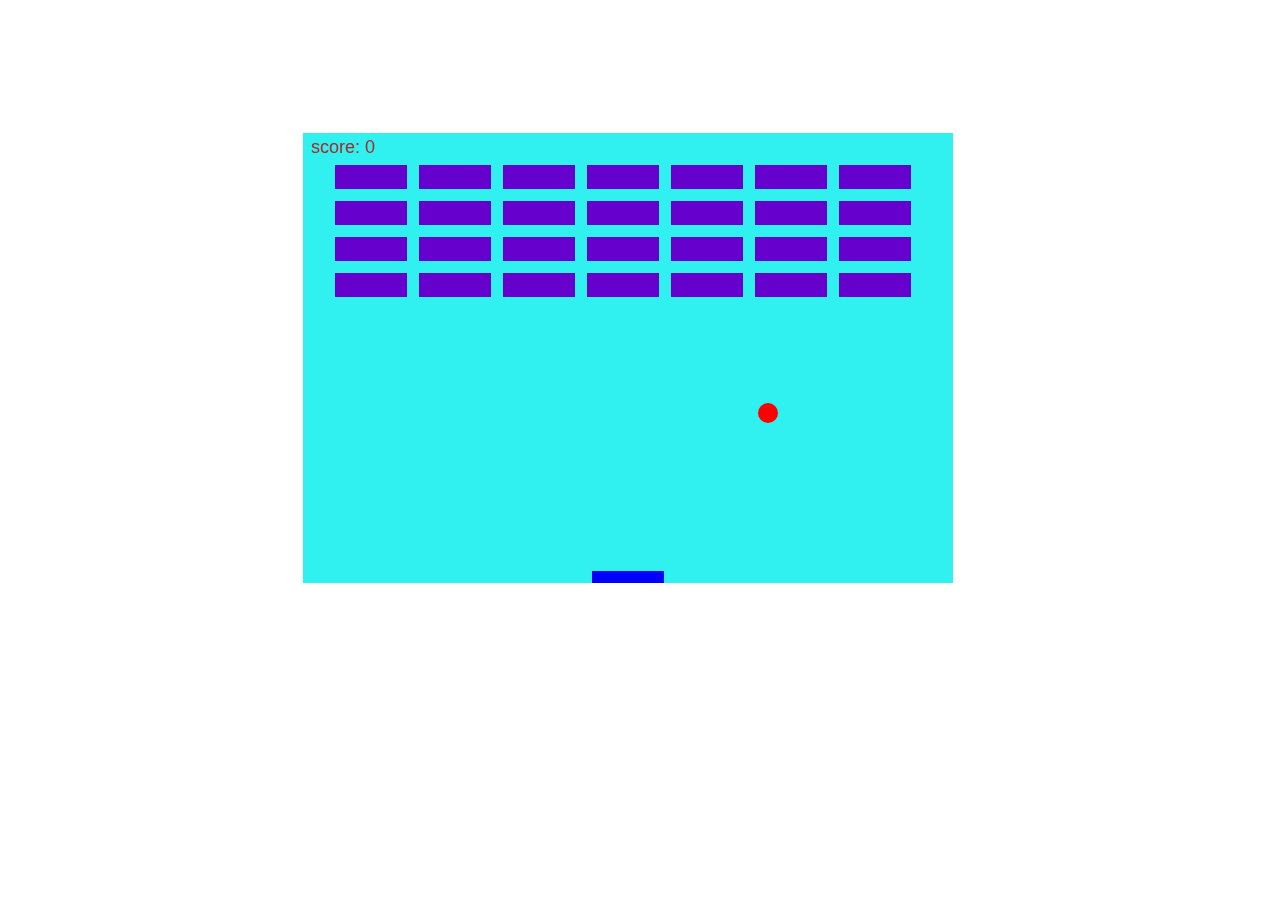
<file: 2D Canvas Game/index.html>
<!DOCTYPE html>
<html lang="en">

<head>
  <meta charset="UTF-8">
  <meta name="viewport" content="width=device-width, initial-scale=1.0">
  <meta http-equiv="X-UA-Compatible" content="ie=edge">
  <link rel="stylesheet" href="style.css">
  <title>2D Brick Breaker</title>
</head>

<body>
  <canvas id="mycanvas" width="650" height="450">
    I'm sorry your browser version does not support canvas <!--Fallback Content-->
  </canvas>

  <script src="app.js"></script>
</body>

</html>
</file>
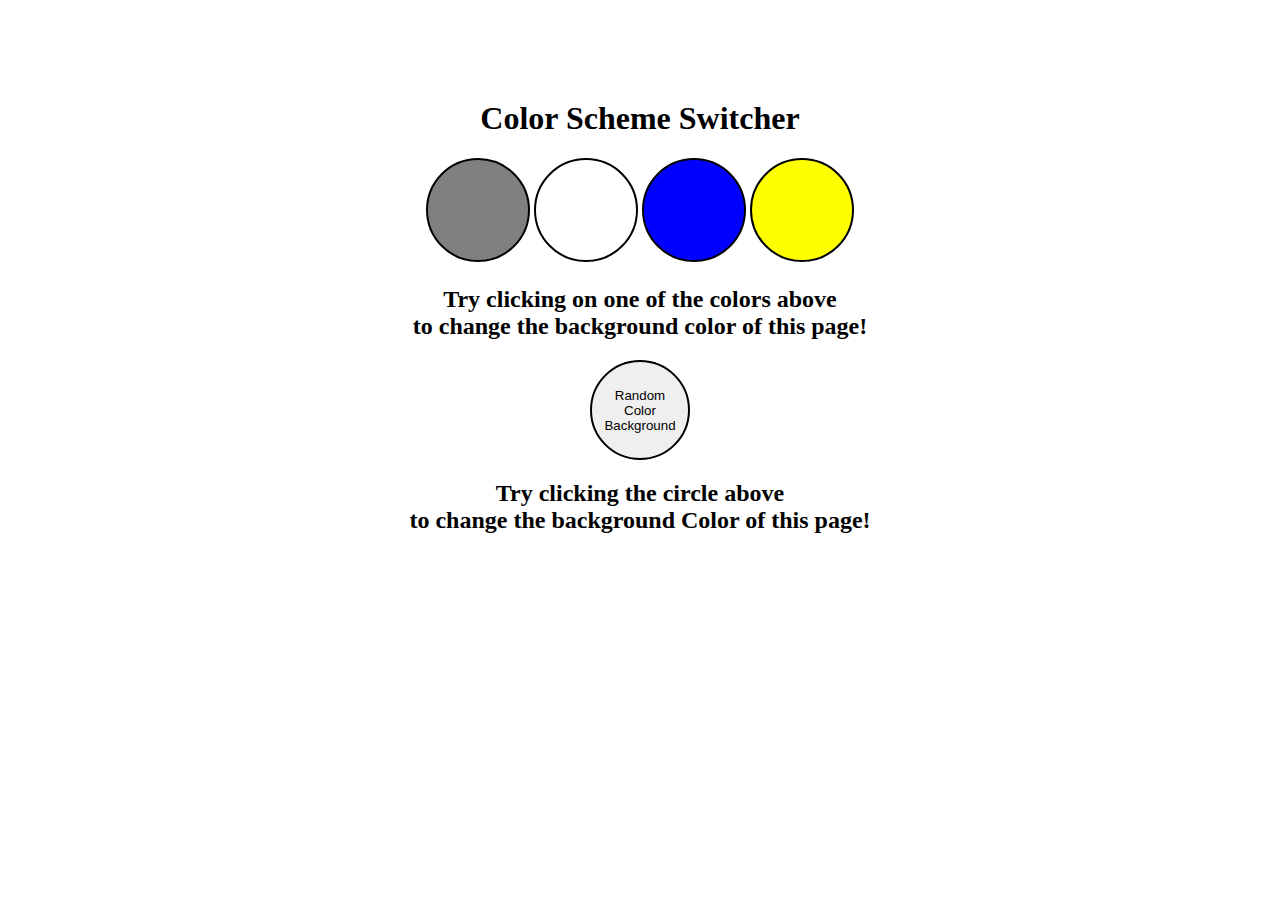
<file: Background Color Switcher/index.html>
<!DOCTYPE html>
<html lang="en">

<head>
  <meta charset="UTF-8">
  <meta name="viewport" content="width=device-width, initial-scale=1.0">
  <meta http-equiv="X-UA-Compatible" content="ie=edge">
  <link rel="stylesheet" href="style.css">
  <title>JavaScript Background Color Switcher</title>
</head>

<body>
  <div class="canvas">
    <h1>Color Scheme Switcher</h1>
    <span class="button" id="grey"></span>
    <span class="button" id="white"></span>
    <span class="button" id="blue"></span>
    <span class="button" id="yellow"></span>

    <h2>Try clicking on one of the colors above <span>to change the background color of this page!</span></h2>

    <button class="button" id="random" onclick="randomColor()">Random Color Background</button>

    <h2>Try clicking the circle above <span>to change the background Color of this page!</span></h2>

  </div>
  <script src="script.js"></script>
</body>

</html>
</file>
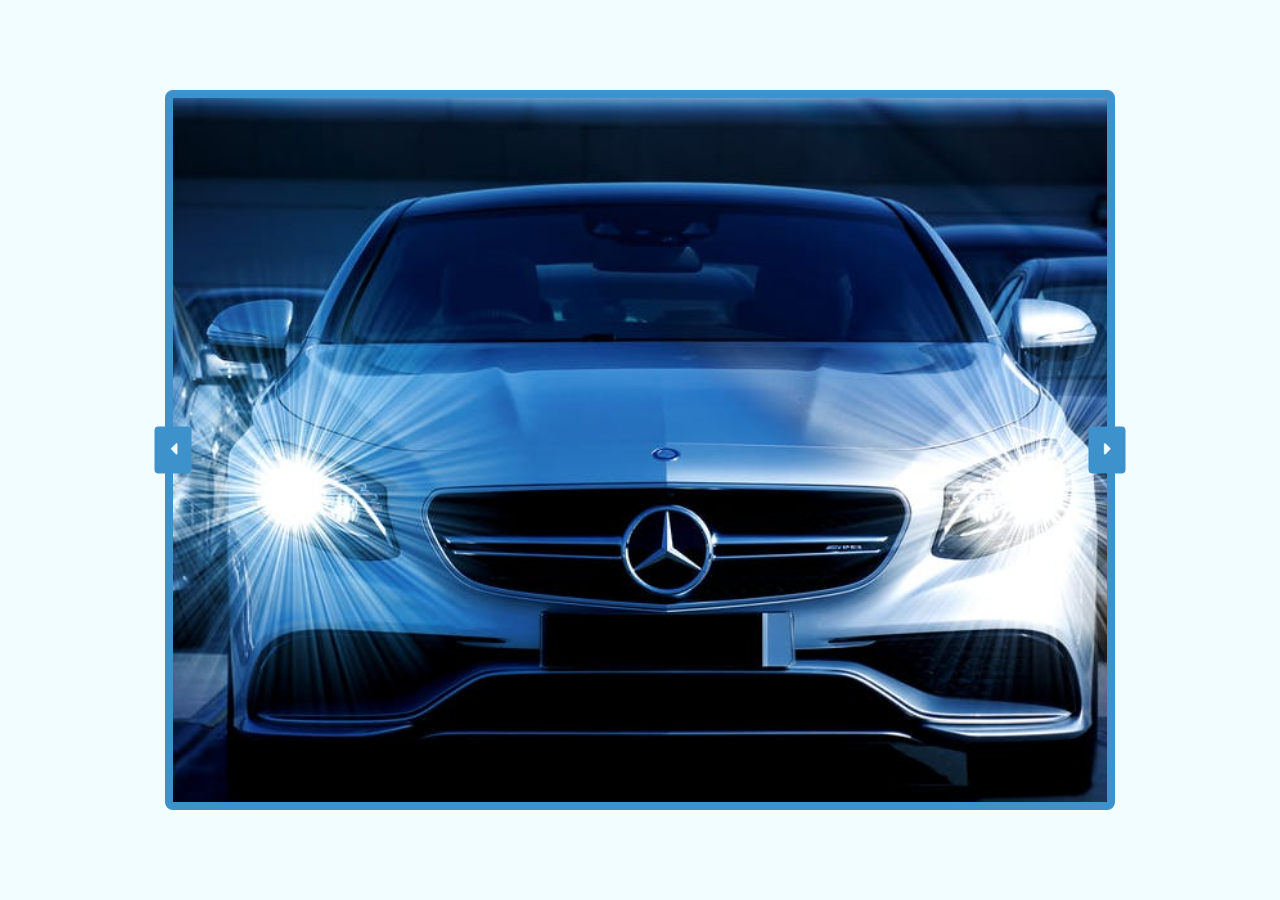
<file: Background Image Slider Project/index.html>
<!DOCTYPE html>
<html lang="en">

<head>
 <meta charset="UTF-8">
 <meta name="viewport" content="width=device-width, initial-scale=1.0">
 <meta http-equiv="X-UA-Compatible" content="ie=edge">
 <!-- bootstrap css -->
 <link rel="stylesheet" href="css/bootstrap.min.css">
 <!-- main css -->
 <link rel="stylesheet" href="css/main.css">
 <!-- google fonts -->
 <link href="https://fonts.googleapis.com/css?family=Courgette" rel="stylesheet">

 <!-- font awesome -->
 <link rel="stylesheet" href="css/all.css">
 <title>Background Image Project</title>
 <style>
 </style>
</head>

<body>


 <div class="container">
  <div class="row max-height align-items-center">
   <div class="col-9 col-md-10 mx-auto img-container">
    <a class="btn btn-left"><i class="fas fa-caret-left"></i></a>
    <a class="btn btn-right"><i class="fas fa-caret-right"></i></a>
   </div>
  </div>
 </div>





 <!-- jquery -->
 <script src="js/jquery-3.3.1.min.js"></script>
 <!-- bootstrap js -->
 <script src="js/bootstrap.bundle.min.js"></script>
 <!-- script js -->
 <script src="js/app.js"></script>
</body>

</html>
</file>
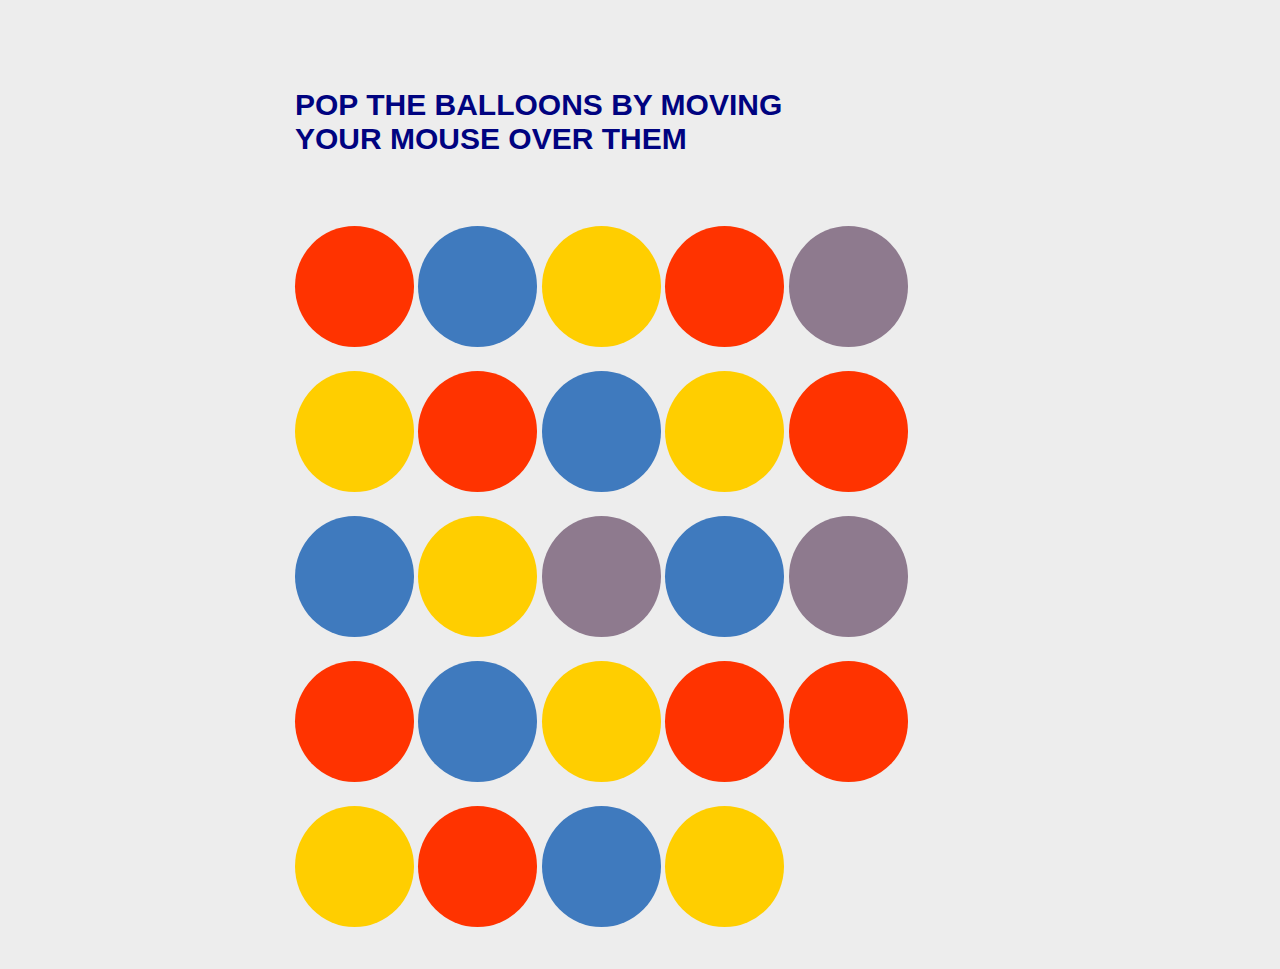
<file: Balloon Popping Game/index.html>
<!DOCTYPE html>
<html lang="en">
<head>
    <meta charset="UTF-8">
    <meta name="viewport" content="width=device-width, initial-scale=1.0">
    <meta http-equiv="X-UA-Compatible" content="ie=edge">
    <link rel="stylesheet" href="style.css">
    <title>Pop the Ballons</title>
</head>
<body>
    <div class="wrapper">
        <h1>Pop the balloons by moving</br>your mouse over them</h1>
        <div id="yay-no-balloons"><span class="blue">Wow!</span> All balloons popped!</div>
        <div id="balloon-gallery">
            <div class="balloon"></div>
            <div class="balloon"></div>
            <div class="balloon"></div>
            <div class="balloon"></div>
            <div class="balloon"></div>
            <div class="balloon"></div>
            <div class="balloon"></div>
            <div class="balloon"></div>
            <div class="balloon"></div>
            <div class="balloon"></div>
            <div class="balloon"></div>
            <div class="balloon"></div>
            <div class="balloon"></div>
            <div class="balloon"></div>
            <div class="balloon"></div>
            <div class="balloon"></div>
            <div class="balloon"></div>
            <div class="balloon"></div>
            <div class="balloon"></div>
            <div class="balloon"></div>
            <div class="balloon"></div>
            <div class="balloon"></div>
            <div class="balloon"></div>
            <div class="balloon"></div>
        </div>

    </div>
    <script src="app.js"></script>
</body>
</html>
</file>
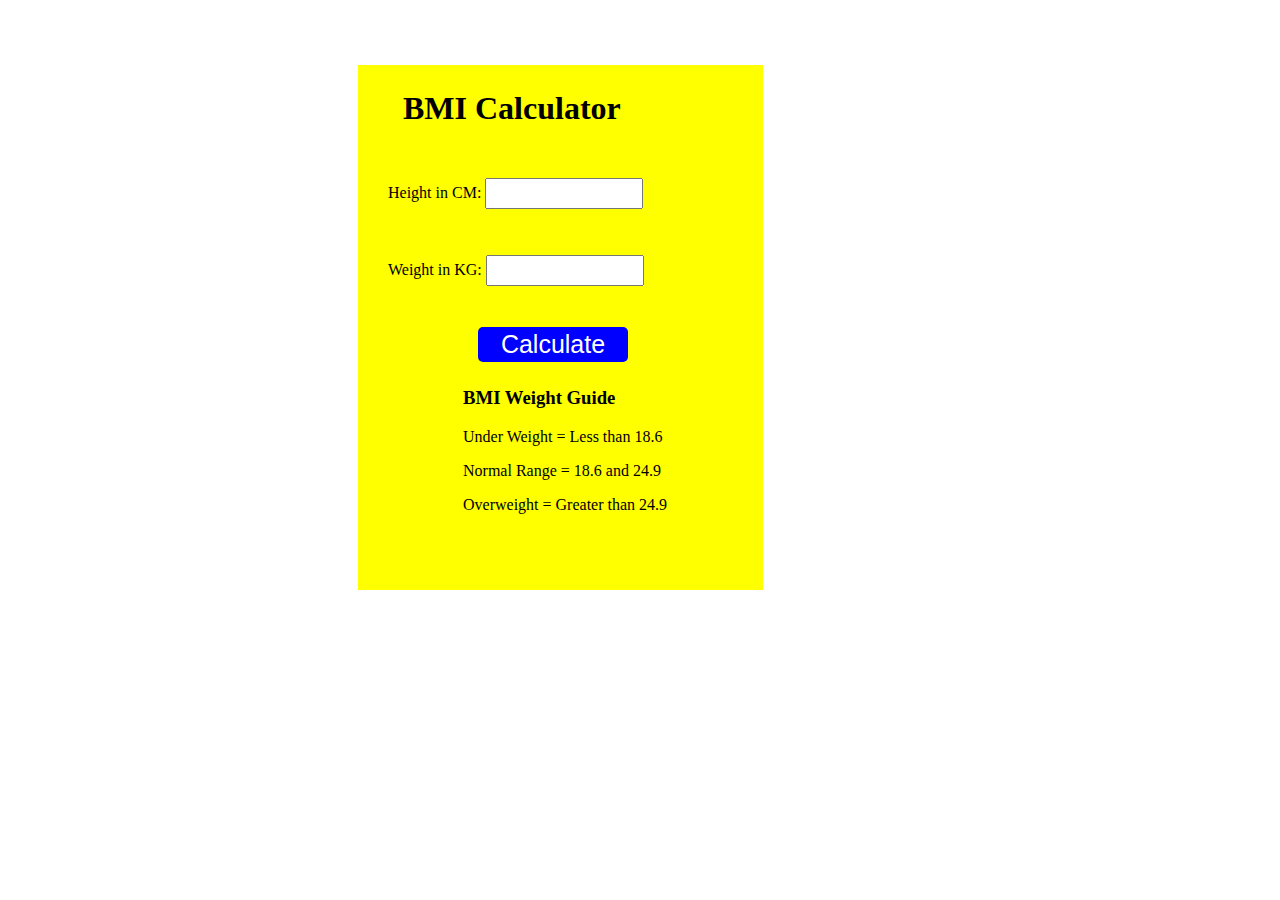
<file: BMI Calculator/index.html>
<!DOCTYPE html>
<html lang="en">
<head>
    <meta charset="UTF-8">
    <meta name="viewport" content="width=device-width, initial-scale=1.0">
    <meta http-equiv="X-UA-Compatible" content="ie=edge">
    <link rel="stylesheet" href="style.css">
    <title>BMI Calculator</title>
</head>
<body>
    <div class="container">
    <h1>BMI Calculator</h1>
    <form>
    <p><label>Height in CM: </label><input type="text" id="height"></p>
    <p><label>Weight in KG: </label><input type="text" id="weight"></p>
    <button>Calculate</button>
    <div id="results"></div>
    <div id="weight-guide">
    <h3>BMI Weight Guide</h3>
    <p>Under Weight = Less than 18.6</p>
    <p>Normal Range = 18.6 and 24.9</p>
    <p>Overweight = Greater than 24.9</p>
    </div>
    </form>
    </div>
</body>
<script src="script.js"></script>
</html>
</file>
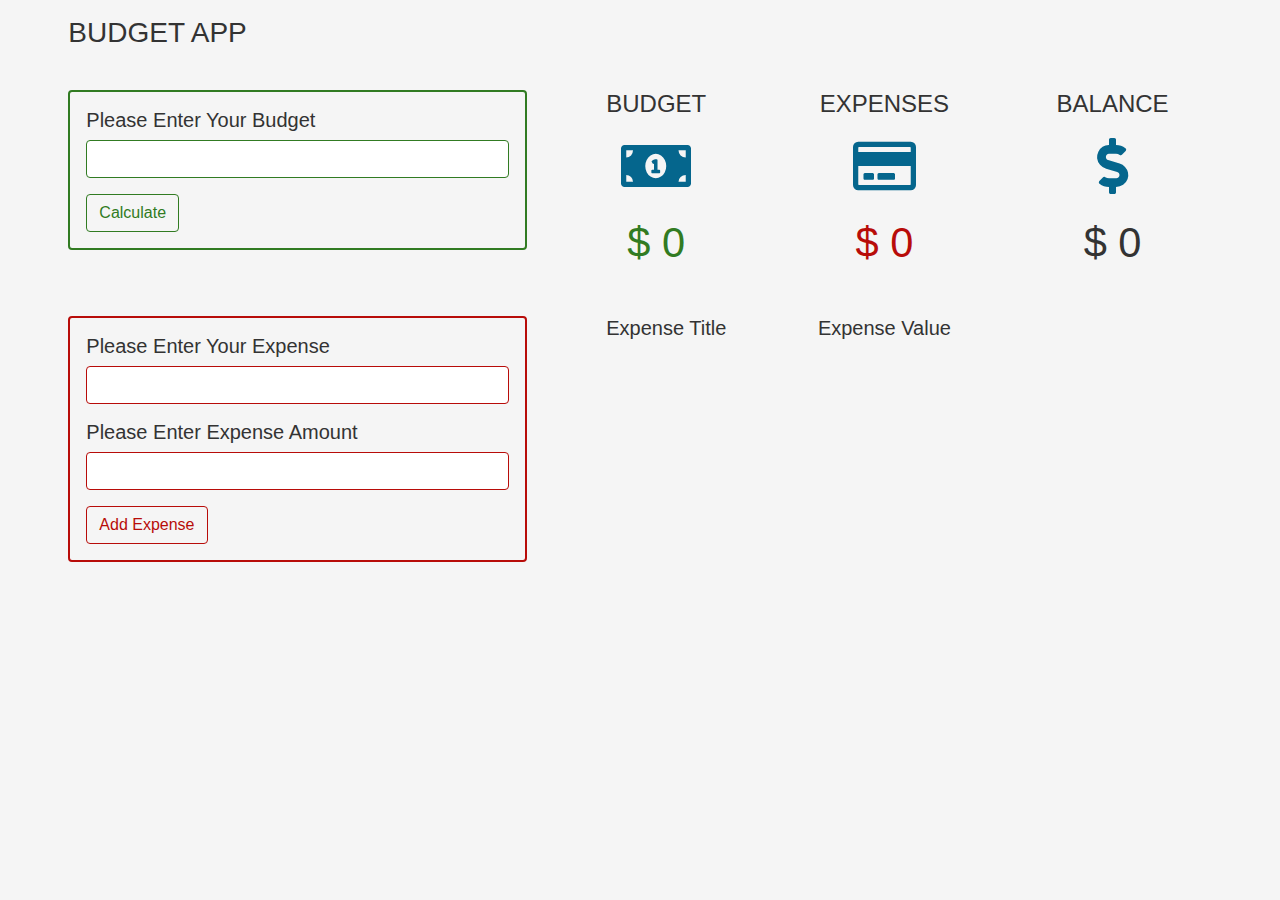
<file: Budget OOP Project/index.html>
<!DOCTYPE html>
<html lang="en">

<head>
 <meta charset="UTF-8">
 <meta name="viewport" content="width=device-width, initial-scale=1.0">
 <meta http-equiv="X-UA-Compatible" content="ie=edge">
 <!-- bootstrap css -->
 <link rel="stylesheet" href="./css/bootstrap.min.css">
 <!-- main css -->
 <link rel="stylesheet" href="./css/main.css">
 <!-- google fonts -->
 <link href="https://fonts.googleapis.com/css?family=Courgette" rel="stylesheet">

 <!-- font awesome -->
 <link rel="stylesheet" href="./css/all.css">
 <title>budget app</title>
 <style>
 </style>
</head>

<body>
 <div class="container-fluid">
  <div class="row">
   <div class="col-11 mx-auto pt-3">
    <!-- title -->
    <h3 class="text-uppercase mb-4">budget app</h3>
    <div class="row">
     <div class="col-md-5 my-3">
      <!-- budget feedback -->
      <div class="budget-feedback alert alert-danger text-capitalize">budget feedback</div>
      <!-- budget form -->
      <form id="budget-form" class=" budget-form">
       <h5 class="text-capitalize">please enter your budget</h5>
       <div class="form-group">
        <input type="number" class="form-control budget-input" id="budget-input">
       </div>
       <!-- submit button -->
       <button type="submit" class="btn text-capitalize budget-submit" id="budget-submit">calculate</button>
      </form>
     </div>
     <div class="col-md-7">
      <!-- app info -->
      <div class="row my-3">
       <div class="col-4 text-center mb-2">
        <h6 class="text-uppercase info-title">budget</h6>
        <span class="budget-icon"><i class="fas fa-money-bill-alt"></i></span>
        <h4 class="text-uppercase mt-2 budget" id="budget"><span>$ </span><span id="budget-amount">0</span></h4>
       </div>
       <div class="col-4 text-center">
        <h6 class="text-uppercase info-title">expenses</h6>
        <span class="expense-icon"><i class="far fa-credit-card"></i></span>
        <h4 class="text-uppercase mt-2 expense" id="expense"><span>$ </span><span id="expense-amount">0</span></h4>
       </div>
       <div class="col-4 text-center">
        <h6 class="text-uppercase info-title">balance</h6>
        <span class="balance-icon"><i class="fas fa-dollar-sign"></i></span>
        <h4 class="text-uppercase mt-2 balance" id="balance"> <span>$ </span><span id="balance-amount">0</span></h4>
       </div>
      </div>
     </div>
    </div>

    <div class="row">
     <div class="col-md-5 my-3">
      <!-- expense feedback -->
      <div class="expense-feedback alert alert-danger text-capitalize">expense feedback</div>
      <!-- expense form -->
      <form id="expense-form" class=" expense-form">
       <h5 class="text-capitalize">please enter your expense</h5>
       <div class="form-group">
        <input type="text" class="form-control expense-input" id="expense-input">
       </div>
       <h5 class="text-capitalize">please enter expense amount</h5>
       <div class="form-group">
        <input type="number" class="form-control expense-input" id="amount-input">
       </div>
       <!-- submit button -->
       <button type="submit" class="btn text-capitalize expense-submit" id="expense-submit">add expense</button>
      </form>
     </div>
     <div class="col-md-7 my-3">
      <!-- expense list -->
      <div class="expense-list" id="expense-list">

       <div class="expense-list__info d-flex justify-content-between text-capitalize">
        <h5 class="list-item">expense title</h5>
        <h5 class="list-item">expense value</h5>
        <h5 class="list-item"></h5>
       </div>
       <!-- single expense -->

       <!-- <div class="expense">
        <div class="expense-item d-flex justify-content-between align-items-baseline">

         <h6 class="expense-title mb-0 text-uppercase list-item">- title</h6>
         <h5 class="expense-amount mb-0 list-item">amount</h5>

         <div class="expense-icons list-item">

          <a href="#" class="edit-icon mx-2" data-id="${expense.id}">
           <i class="fas fa-edit"></i>
          </a>
          <a href="#" class="delete-icon" data-id="${expense.id}">
           <i class="fas fa-trash"></i>
          </a>
         </div>
        </div>

       </div> -->

       <!-- end of single expense -->

      </div>
     </div>
    </div>




   </div>
  </div>
 </div>




 <!-- jquery -->
 <script src="./js/jquery-3.3.1.min.js"></script>
 <!-- bootstrap js -->
 <script src="./js/bootstrap.bundle.min.js"></script>
 <!-- script js -->
 <script src="./js/app.js"></script>
</body>

</html>
</file>
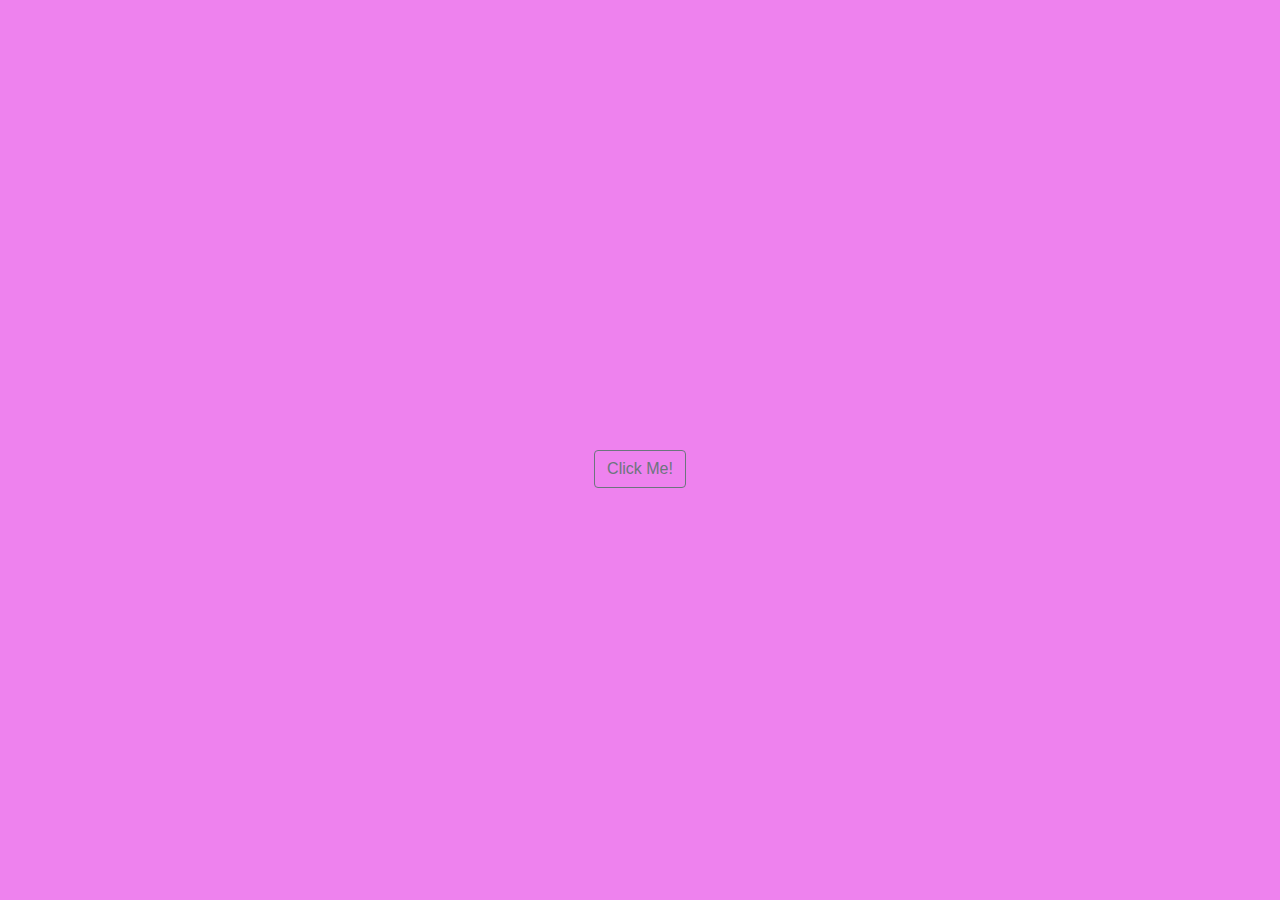
<file: Change_Color_Background/index.html>
<!DOCTYPE html>
<html lang="en">
<head>
    <meta charset="UTF-8">
    <meta name="viewport" content="width=device-width, initial-scale=1.0">
    <meta http-equiv="X-UA-Compatible" content="ie=edge">
    <title>Document</title>
    <!--bootstrap-->
    <link rel="stylesheet" href="./css/bootstrap.min.css">
    <!--main-->
    <link rel="stylesheet" href="./css/style.css">
    <!--google fonts -->
    <link rel="stylesheet" href="https://fonts.googleapis.com/css?family=Courgette">
    <!-- font awesome-->
    <!-- for local copies of font awesome, ensure webfont folder is also in local root directory-->
    <link rel="stylesheet" href="./css/all.min.css">
    </head>
<body>
    <div class="container">
        <div class="row max-height align-items-center text-center">
            <div class="col">
                <button class="btn btn-outline-secondary">Click Me!</button>
            </div> 

        </div>
               
    </div>
    
    <!--jQuery-->
    <script src="./js/jquery-3.4.1.min.js"></script>
    <!--bootstrap-->
    <script src="./js/bootstrap.bundle.min.js"></script>
    <script src="./js/script.js"></script>
</body>
</html>
</file>
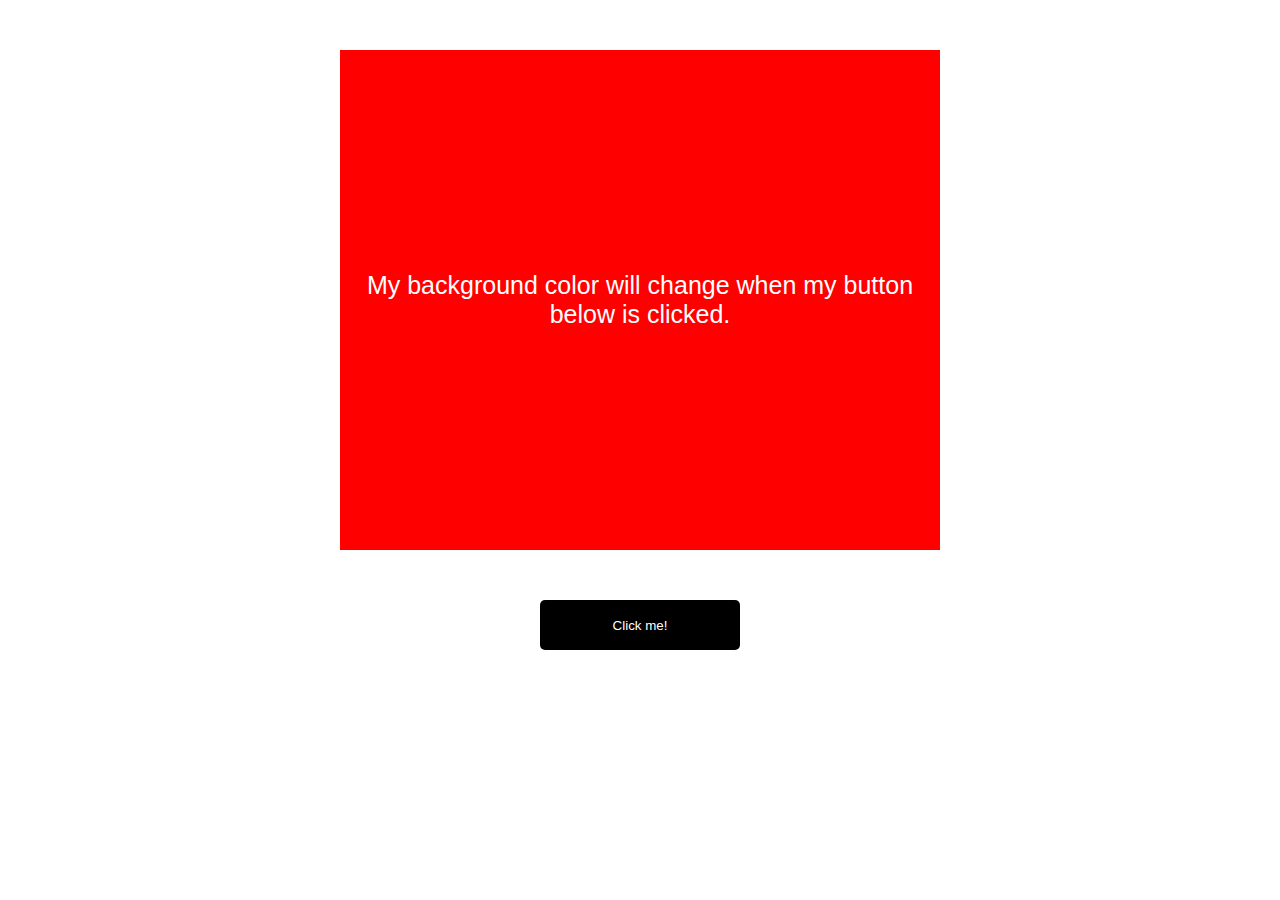
<file: Color Changing App/index.html>
<!DOCTYPE html>
<html lang="en">
<head>
    <meta charset="UTF-8">
    <meta name="viewport" content="width=device-width, initial-scale=1.0">
    <meta http-equiv="X-UA-Compatible" content="ie=edge">
    <link rel="stylesheet" href="style.css">
    <title>JavaScript Color Changing App</title>
</head>
<body>
    <div id="canvas">
        My background color will change when my button below is clicked.
    </div>
    
    <button id="button">Click me!</button>
    
    

    <script src="app.js"></script>
</body>
</html>
</file>
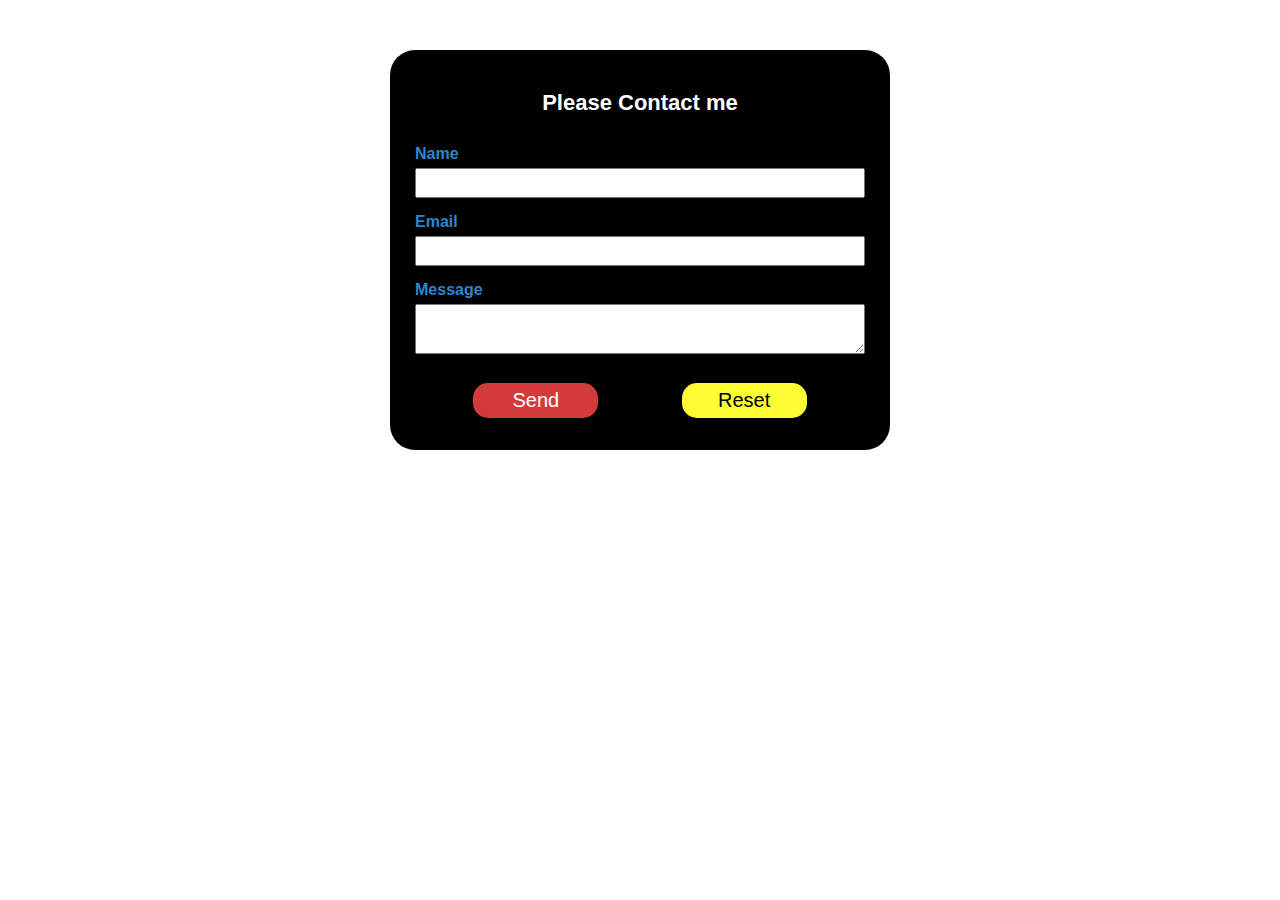
<file: Contact Form Project/index.html>
<!DOCTYPE html>
<html lang="en">
<head>
    <meta charset="UTF-8">
    <meta name="viewport" content="width=device-width, initial-scale=1.0">
    <meta http-equiv="X-UA-Compatible" content="ie=edge">
    <link rel="stylesheet" href="style.css">
    <title>Contact Form</title>
</head>
<body>
<form id="form">
        <h1>Please Contact me</h1>
    <div>
        <label for="name">Name</label></br>
        <input id="name" name="name">
    </div>
    <div>
        <label for="email">Email</label><br>
        <input type="email" id="email" name="email">
    </div>
    <div>
        <label for="message">Message</label><br>
        <textarea id="message" name="message"></textarea>
    </div>
    <div id="buttons-row">
    <div class="buttons">
        <button type="submit" id="send">Send</button>
    </div>
    <div class="buttons">
        <button id="reset">Reset</button>
    </div>
    </div>
</form>
    <script src="app.js"></script>
</body>
</html>
</file>
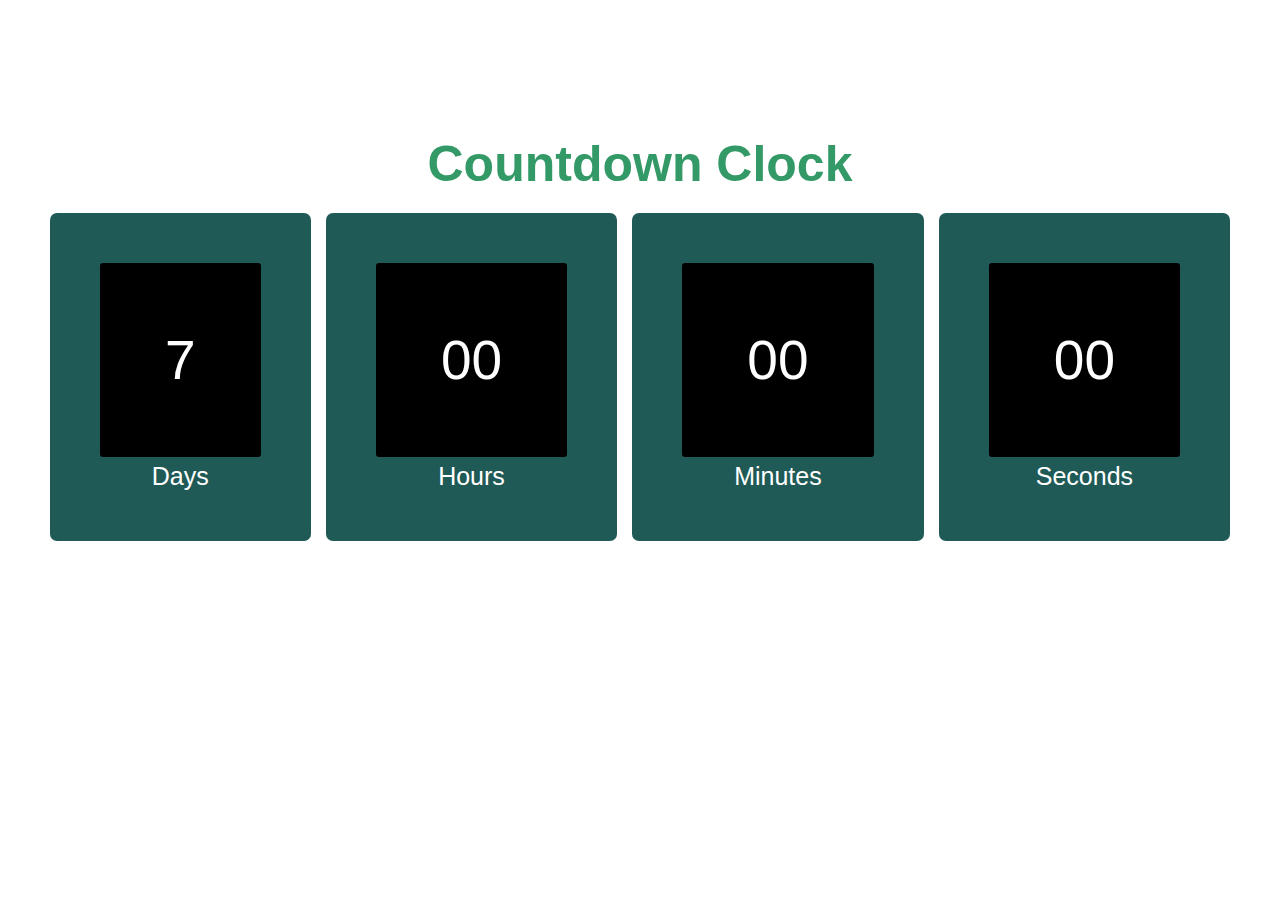
<file: Countdown Timer/index.html>
<!DOCTYPE html>
<html lang="en">
<head>
    <meta charset="UTF-8">
    <meta name="viewport" content="width=device-width, initial-scale=1.0">
    <meta http-equiv="X-UA-Compatible" content="ie=edge">
    <meta name="description" content="holiday count down calculator">
    <link rel="stylesheet" href="style.css">
    <title>Countdown Clock</title>
</head>
<body>
    <h1>Countdown Clock</h1>
    <div id="clockdiv">
        <div>
            <span class="days"></span>
            <div class="smalltext">Days</div>
        </div>
        <div>
            <span class="hours"></span>
            <div class="smalltext">Hours</div>
        </div>
        <div>
            <span class="minutes"></span>
            <div class="smalltext">Minutes</div>
        </div>
        <div>
            <span class="seconds"></span>
            <div class="smalltext">Seconds</div>
        </div>
    </div>
    <script src="app.js"></script>
</body>
</html>
</file>
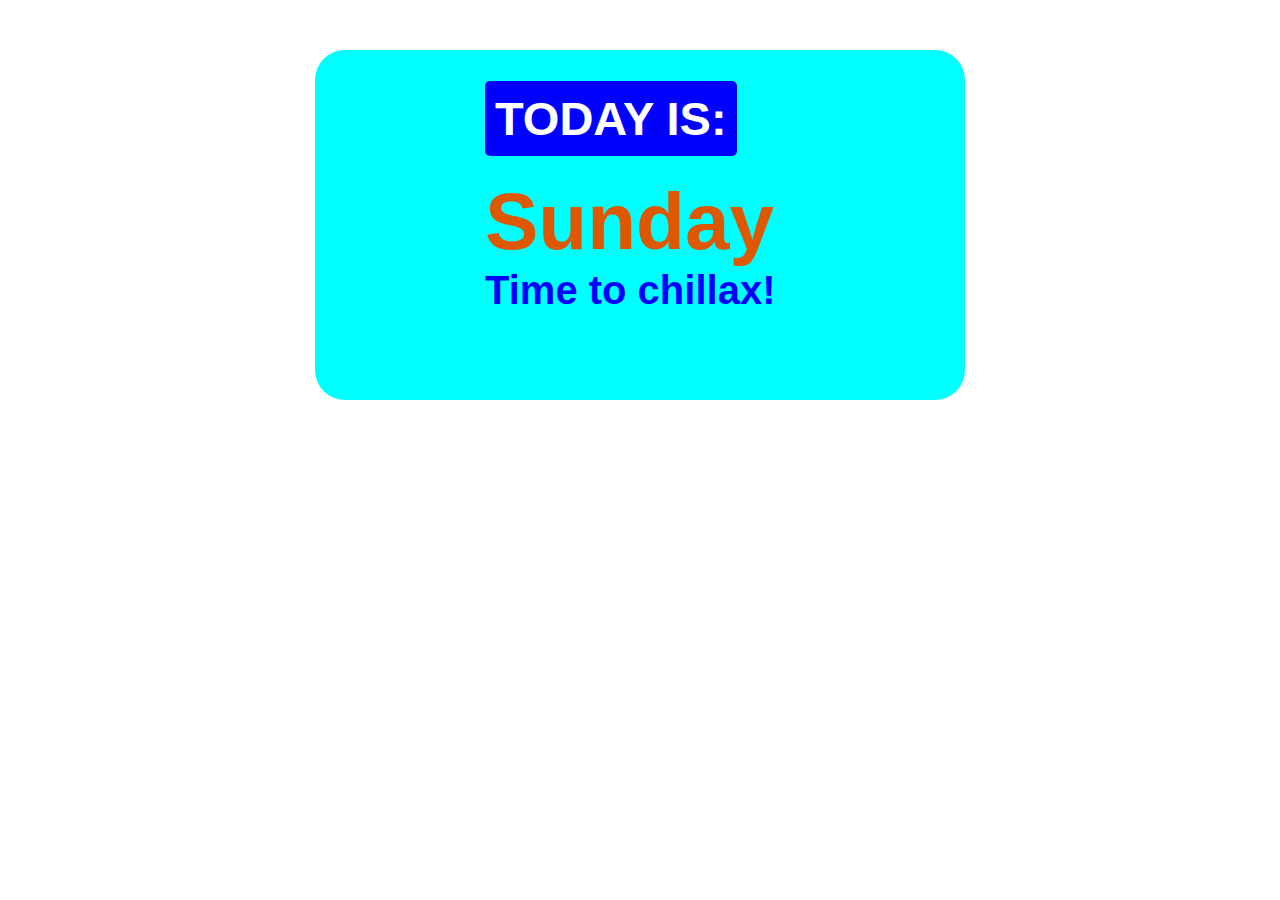
<file: Day of the Week App/index.html>
<!DOCTYPE html>
<html lang="en">
<head>
    <meta charset="UTF-8">
    <meta name="viewport" content="width=device-width, initial-scale=1.0">
    <meta http-equiv="X-UA-Compatible" content="ie=edge">
    <link rel="stylesheet" href="style.css">
    <title>Day of the Week</title>
</head>
<body>
    <div id="container">
        <h1>Today is:</h1>
        <div>
            <span id="weekday">
                Display day of the week.
            </span></br>
            <span id="phrase">Display a quote</span>
        </div>
    </div>
    <script src="app.js"></script>
</body>
</html>
</file>
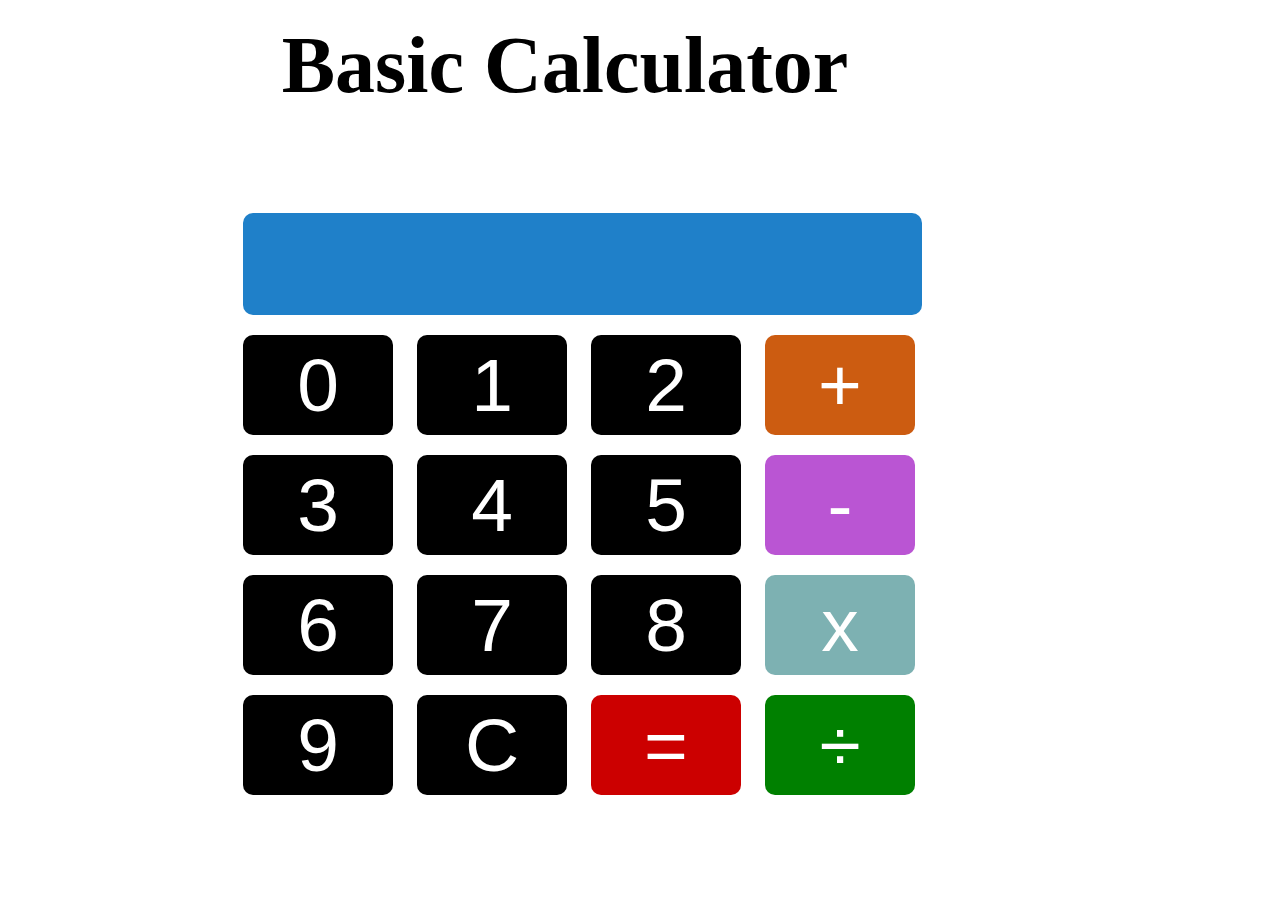
<file: Desktop Calculator/index.html>
<!DOCTYPE html>
<html lang="en">
<head>
    <meta charset="UTF-8">
    <meta name="viewport" content="width=device-width, initial-scale=1.0">
    <meta http-equiv="X-UA-Compatible" content="ie=edge">
    <link rel="stylesheet" href="style.css">
    <title>JavaScript Desktop Calculator</title>
</head>
<body>
    <h1>Basic Calculator</h1>
    <br/>
    <form id="myform" Name="calc">
       <input name="display" style="width:675px;height:100px;text-align:center;background-color:#1f80c9;"></br> 
       <input type="button" value="0" onClick="calc.display.value+='0'">
       <input type="button" value="1" onClick="calc.display.value+='1'">
       <input type="button" value="2" onClick="calc.display.value+='2'">
       <input type="button" value="+" style="background-color:#cc5c11" onClick="calc.display.value+='+'"></br>
       <input type="button" value="3" onClick="calc.display.value+='3'">
       <input type="button" value="4" onClick="calc.display.value+='4'">
       <input type="button" value="5" onClick="calc.display.value+='5'">
       <input type="button" value="-" style="background-color:#ba55d3" onClick="calc.display.value+='-'"></br>
       <input type="button" value="6" onClick="calc.display.value+='6'">
       <input type="button" value="7" onClick="calc.display.value+='7'">
       <input type="button" value="8" onClick="calc.display.value+='8'">
       <input type="button" value="x" style="background-color:#7db1b2" onClick="calc.display.value+='*'"></br>
       <input type="button" value="9" onClick="calc.display.value+='9'">
       <input type="button" value="C" onClick="calc.display.value+=''">
       <input type="button" value="=" style="background-color:#cc0000" onClick="calc.display.value=eval(calc.display.value)">
       <input type="button" value="&#247" style="background-color:green" onClick="calc.display.value+='/'"></br>
    </form>
<script src="app.js"></script>
</body>
</html>
</file>
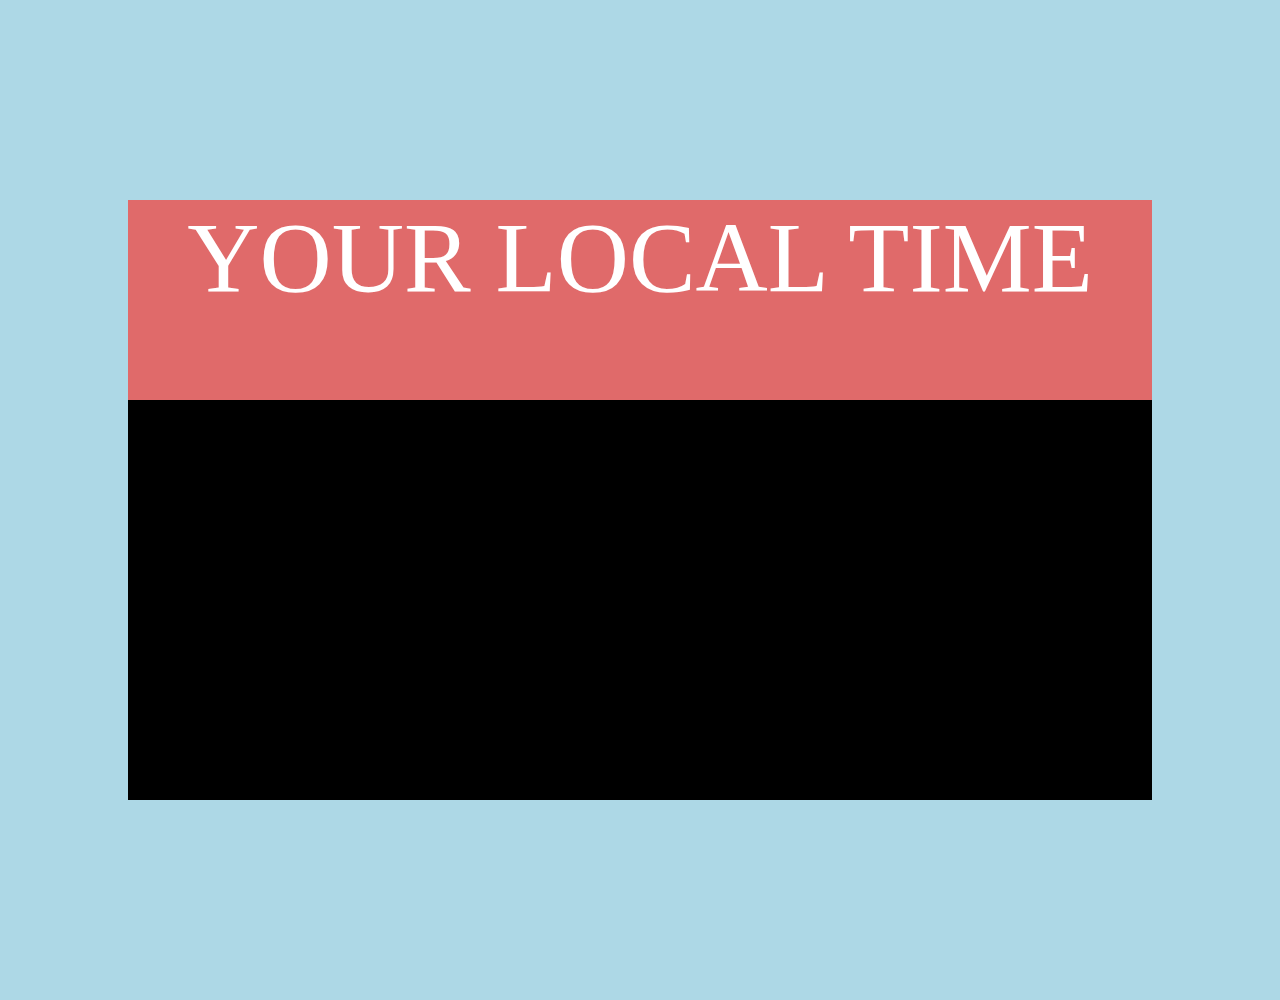
<file: Digital Clock/index.html>
<!DOCTYPE html>
<html lang="en">
<head>
    <meta charset="UTF-8">
    <meta name="viewport" content="width=device-width, initial-scale=1.0">
    <meta http-equiv="X-UA-Compatible" content="ie=edge">
    <link rel="stylesheet" type="text/css" href="style.css">
    <title>Your Local Time</title>
</head>
<body>
    <div id="banner"><span>Your local time</span></div>
    <div id="clock"></div>
<script src="app.js"></script>
</body>
</html>
</file>
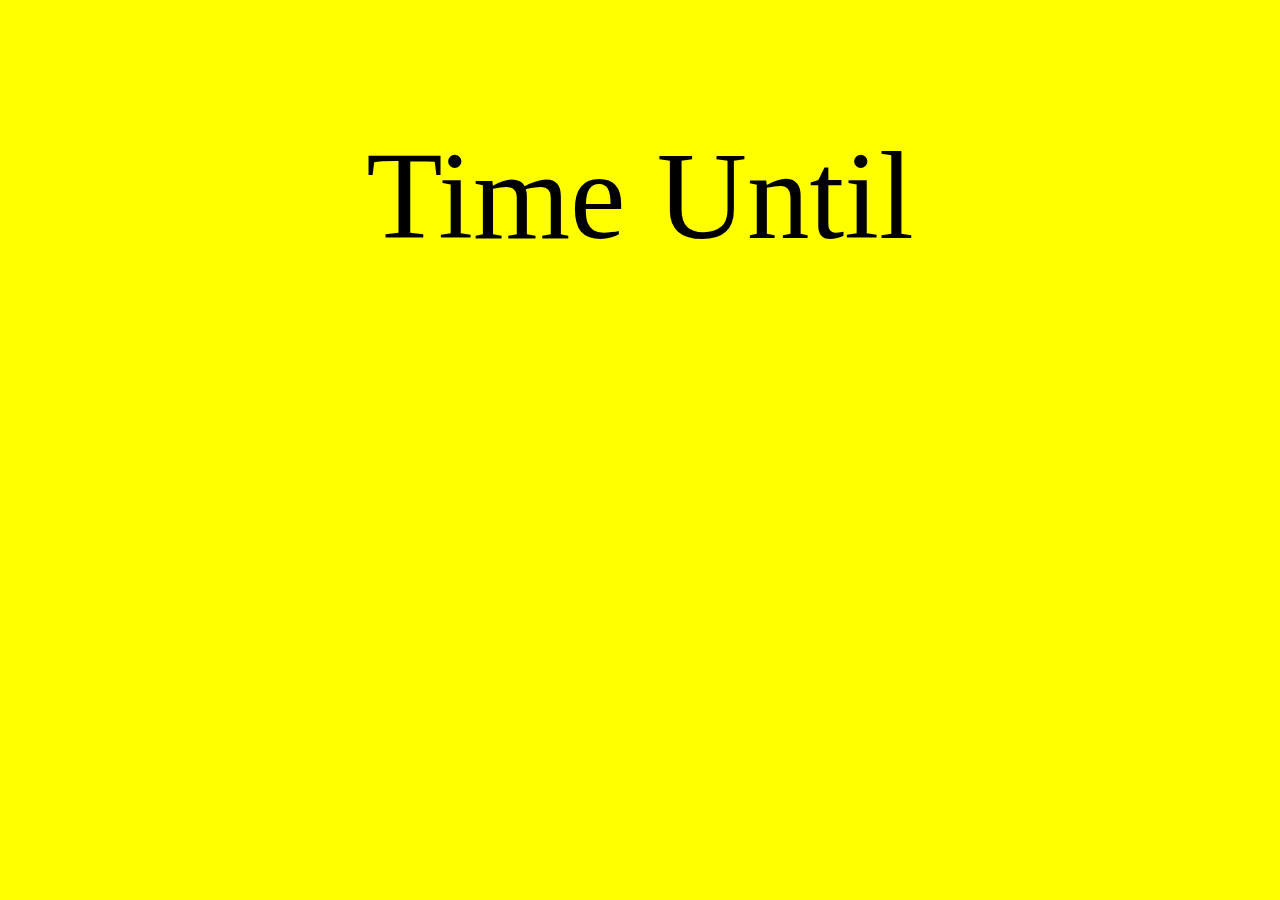
<file: Event Countdown Timer/index.html>
<!DOCTYPE html>
<html lang="en">
<head>
    <meta charset="UTF-8">
    <meta name="viewport" content="width=device-width, initial-scale=1.0">
    <meta http-equiv="X-UA-Compatible" content="ie=edge">
    <link rel="stylesheet" href="style.css">
    <title>Countdown Timer</title>
</head>
<body>
    <p>Time Until</p>
    <p id="countdown-from"></p>
    <p id="root"></p>
    <script src="app.js"></script>
</body>
</html>
</file>
<file: 2D Canvas Game/style.css>
#mycanvas {
  background-color: #31f0f0;
  margin: 125px 0px 125px 295px;
}
</file>
<file: Background Color Switcher/style.css>
html {
  margin: 0;
}

span {
  display: block;
}

.canvas {
  margin: 100px auto 100px;
  width: 80%;
  text-align: center;
}

.button {
  width: 100px;
  height: 100px;
  border: solid black 2px;
  display: inline-block;
  border-radius: 50%;
}

#grey {
  background: grey;
}

#white {
  background: white;
}

#blue {
  background: blue;
}

#yellow {
  background: yellow;
}
</file>
<file: Background Image Slider Project/css/main.css>
:root {
  --mainWhite: #f2fdff;
  --mainBlue: #3e92cc;
}
.max-height {
  min-height: 100vh;
}
body {
  background: var(--mainWhite);
}
.img-container {
  min-height: 60vh;
  background: url("../img/contBcg-0.jpeg") center/cover fixed no-repeat;
  border: 0.5rem solid var(--mainBlue);
  border-radius: 0.5rem;
  position: relative;
}
@media screen and (min-width: 768px) {
  .img-container {
    min-height: 80vh;
  }
}

.btn-left {
  position: absolute;
  top: 50%;
  left: 0;
  background: var(--mainBlue);
  color: var(--mainWhite) !important;
  transform: translate(-50%, -50%);
  border: 0.2rem solid var(--mainBlue);
  font-size: 1.2rem;
}
.btn-left:hover {
  border-color: var(--mainBlue);
  background: var(--mainWhite);
  color: var(--mainBlue) !important;
}
.btn-right {
  position: absolute;
  top: 50%;
  right: 0;
  background: var(--mainBlue);
  color: var(--mainWhite) !important;
  font-size: 1.2rem;
  transform: translate(50%, -50%);
  border: 0.2rem solid var(--mainBlue);
}
.btn-right:hover {
  border-color: var(--mainBlue);
  background: var(--mainWhite);
  color: var(--mainBlue) !important;
}
</file>
<file: Balloon Popping Game/style.css>
body{
    font-family:sans-serif;
    padding: 30px;
    background:#ededed;
}

.wrapper{
    max-width: 690px;
    margin: 0 auto;
}

.blue {
    color:#3f7abe;
}

h1{
    margin: auto;
    margin-top: 50px;
    margin-bottom: 50px;
    color: #08a3d9;
    text-transform: uppercase;
    font-size: 30px;
    color: #000380;
}

#balloon-gallery div{
    background: #ff3300;
    height: 121px;
    width: 119px;
    text-align: center;
    color: #ff3300;
    font-size: 40px;
    font-family: sans-serif, arial;
    border-radius: 100%;
    margin-top: 20px;
    display: inline-block;
    /* float: left; */
    margin: 2.5px 5 px 2.5px 0px;
}

#balloon-gallery div:nth-child(3n){
    background: #ffce00;
    color: #ffce00;
}

#balloon-gallery div:nth-child(3n-1){
    background:#3f7abe;
    color:#3f7abe;
}

#balloon-gallery div:nth-child(5n){
    background:#8e7a8e;
    color:#8e7a8e;
}

#balloon-gallery div:nth-child(13){
    background:#8e7a8e;
    color:#8e7a8e;
}

#balloon-gallery div:nth-child(10n){
    background:#ff3300;
    color: #ff3300;
}

#balloon-gallery div:nth-child(4n){
    clear:right;
}

#yay-no-balloons {
    display:none;
    color:#ff3300;
    font-size:100px;
}
</file>
<file: BMI Calculator/style.css>
.container {
    width: 375px;
    height: 525px;
    margin-left: 350px;
    margin-top: 65px;
    background-color: yellow;
    padding-left: 30px;
}
#height, #weight {
    width: 150px;
    height: 25px;
    margin-top: 30px;
}

#weight-guide{
    margin-left: 75px;
    margin-top: 25px;
}

#results{
    font-size: 35px;
    margin-left: 90px;
    margin-top: 20px;
    color: blue;
}

button{
    width: 150px;
    height: 35px;
    margin-left: 90px;
    margin-top: 25px;
    border-radius: 5px;
    border-style: none;
    background-color: blue;
    color: #fff;
    font-size: 25px;
}

h1{
    padding-left: 15px;
    padding-top: 25px;
}
</file>
<file: Budget OOP Project/css/main.css>
:root {
  --mainWhite: #f5f5f5f5;
  --mainDark: #333333;
  --mainGreen: #317b22;
  --mainRed: #b80c09;
  --mainBlue: #05668d;
}

body {
  background: var(--mainWhite);
  color: var(--mainDark);
}
.budget-feedback,
.expense-feedback {
  display: none;
}

.budget-form {
  border: 0.15rem solid var(--mainGreen);
  padding: 1rem;
  border-radius: 0.25rem;
}
.expense-form {
  border: 0.15rem solid var(--mainRed);
  padding: 1rem;
  border-radius: 0.25rem;
}
.budget-submit {
  background: transparent;
  border: 0.1rem solid var(--mainGreen);
  color: var(--mainGreen);
}
.expense-submit {
  background: transparent;
  border: 0.1rem solid var(--mainRed);
  color: var(--mainRed);
}
.expense-submit:hover {
  background: var(--mainRed);
  color: var(--mainWhite);
}
.budget-submit:hover {
  background: var(--mainGreen);
  color: var(--mainDark);
}

.budget-input {
  border: 0.05rem solid var(--mainGreen) !important;
}
.expense-input {
  border: 0.05rem solid var(--mainRed) !important;
}
.expense-amount,
.expense-title {
  color: var(--mainRed);
}
.edit-icon {
  color: var(--mainBlue);
  cursor: pointer;
  font-size: 1rem;
  text-decoration: none !important;
}
.delete-icon {
  color: var(--mainRed);
  cursor: pointer;
  font-size: 1rem;
  text-decoration: none !important;
}
.edit-icon:hover {
  color: var(--mainBlue);
}
.delete-icon:hover {
  color: var(--mainRed);
}
.showItem {
  display: block;
}
.info-title {
  font-size: 1.5rem;
}
.budget {
  font-size: 1.6rem;
  color: var(--mainGreen);
}
.expense {
  font-size: 1.6rem;
  color: var(--mainRed);
}
.balance {
  font-size: 1.6rem;
}
.budget-icon,
.expense-icon,
.balance-icon {
  font-size: 2.5rem;
  color: var(--mainBlue);
}
.showRed {
  color: var(--mainRed);
}
.showGreen {
  color: var(--mainGreen);
}
.showBlack {
  color: var(--mainDark);
}
@media screen and (min-width: 992px) {
  .budget {
    font-size: 2.6rem;
    color: var(--mainGreen);
  }
  .expense {
    font-size: 2.6rem;
    color: var(--mainRed);
  }
  .balance {
    font-size: 2.6rem;
  }
  .budget-icon,
  .expense-icon,
  .balance-icon {
    font-size: 3.5rem;
    color: var(--mainBlue);
  }
}
.list-item {
  flex: 0 0 33.33%;
  text-align: center;
}
.expense-item {
  height: 2rem;
}
</file>
<file: Change_Color_Background/css/style.css>
button {
    margin-top: 50vh
}
</file>
<file: Color Changing App/style.css>
#canvas{
    background-color: red;
    color: white;
    font-family: 'Trebuchet MS', 'Lucida Sans Unicode', 'Lucida Grande', 'Lucida Sans', Arial, sans-serif;
    font-size: 25px;
    width: 600px;
    height: 500px;
    margin: 50px auto 50px;
    text-align: center;
    display: flex;
    justify-content: center;
    align-items: center;
}

#button{
    text-align: center;
    width: 200px;
    height: 50px;
    margin: 50px auto 50px;
    color: white;
    font-family: 'Trebuchet MS', 'Lucida Sans Unicode', 'Lucida Grande', 'Lucida Sans', Arial, sans-serif;
    background: black;
    border-radius: 5px;
    border-style: none;
    display: block;
}
</file>
<file: Contact Form Project/style.css>
form{
    background-color: black;
    width: 500px;
    border-radius: 25px;
    height: 400px;
    padding: 25px;
    font-family: Arial, Helvetica, sans-serif;
    box-sizing: border-box;
    margin: 50px auto 50px;

}

form h1{
    color: white;
    text-align: center;
    font-size: 22px;
}

label{
    color: rgb(43, 134, 209);
    font-weight: bold;
    padding-bottom: 5px;
    padding-top: 15px;
    display: inline-block;
}

input,textarea{
    box-sizing: border-box;
    width: 450px;
    height: 30px;
    padding-left: 5px;
    font-family: Arial, Helvetica, sans-serif;
}

textarea{
    height: 50px;
}

#buttons-row{
    display: flex;
    justify-content: space-evenly;
}

button{
    flex-grow: 1;
    width: 125px;
    margin: 25px; 
    border:none;
    border-radius: 15px;
    height: 35px;
    font-size: 20px;
}

button#send{
    background-color: rgb(211, 59, 59);
    color: white;
}

button#reset{
    background-color: rgb(253, 253, 54);
    color: black;
}
</file>
<file: Countdown Timer/style.css>
body{
    text-align: center;
    background: #fff;
    font-family: sans-serif, arial;
    font-weight: bold;
}

h1{
    color: #396;
    font-weight: bold;
    font-size: 50px;
    margin: 135px 0px 20px;
}

#clockdiv{
    font-family: sans-serif;
    color: #fff;
    display: inline-block;
    font-weight: 100;
    text-align: center;
    font-size: 55px;
}

#clockdiv > div{
    padding: 50px;
    border-radius: 7px;
    background: #1F5A56;
    display: inline-block;
}

#clockdiv div > span{
    padding: 65px;
    border-radius: 3px;
    background: #000;
    display: inline-block;
}

.smalltext{
    padding-top: 5px;
    font-size: 25px;
}
</file>
<file: Day of the Week App/style.css>
body{
    font-family: Arial, Helvetica, sans-serif;
    margin: 50px;
    background: #fff;
}

#container{
    width: 650px;
    height: 350px;
    background-color: #00ffff;
    margin: auto;
    border-radius: 30px;
}

h1{
    font-size: 47px;
    font-weight: 600;
    color: #fff;
    text-transform: uppercase;
    margin-bottom: 20px;
    margin-left: 170px;
    background: #0000ff;
    padding: 10px;
    border-radius: 5px;
    display: inline-block;
}

#weekday{
    font-size: 80px;
    color: #dd5800;
    font-weight: 800;
    margin-left: 170px;
}

#phrase{
    font-size: 40px;
    color: #0000ff;
    font-weight: 800;
    margin-left: 170px;
}
</file>
<file: Desktop Calculator/style.css>
input {
    width: 150px;
    height: 100px;
    font-size: 75px;
    border-radius: 10px;
    margin: 10px;
    background-color: #000;
    color: #fff;
    border-style: none;
}

#myform {
    margin-left: 225px;
    margin-top: 20px;
}

h1{
    text-align: center;
    font-size: 80px;
    margin-right: 150px;
    margin-top:20px;
}
</file>
<file: Digital Clock/style.css>
body{
    background-color: lightblue;
    margin: 200px auto;
    text-align: center;
    
}

#banner{
    font-size: 100px;
    text-transform: uppercase;
    background-color: rgb(224, 106, 106);
    color: white;
    height: 200px;
    width: 80%;
    margin: 0 auto;
}
#clock{
    background-color: black;
    font-size: 250px;
    color:white;
    height: 400px;
    width: 80%;
    margin: 0 auto;
}
</file>
<file: Event Countdown Timer/style.css>
p{
    text-align: center;
    font-size: 125px;
}
P#root{
    color: blue;
    font-size: 150px;
}

body{
    background-color: yellow;
    color: black;
}
</file>
